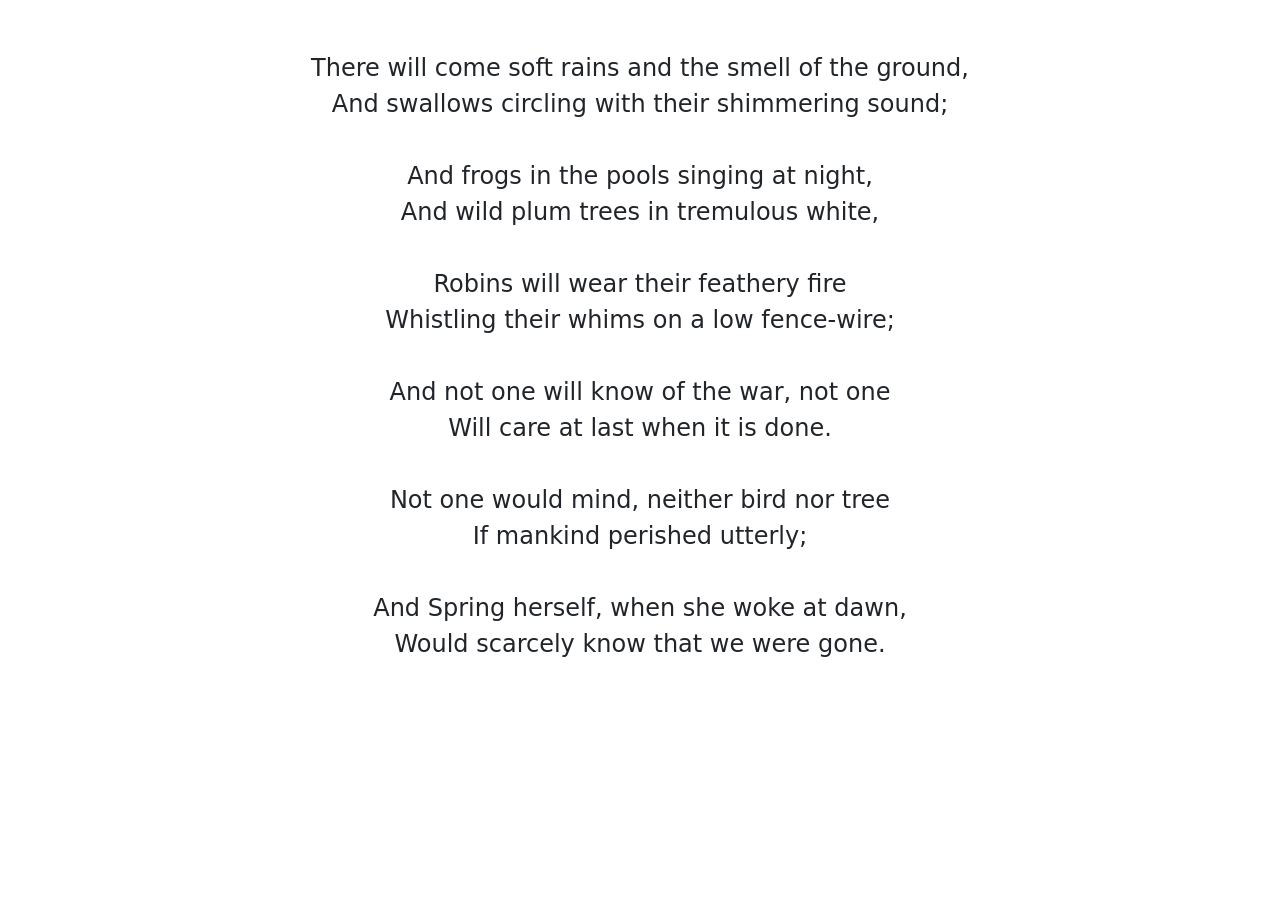
<file: index.html>
<!doctype html>
<html lang="en">
  <head>
    <meta charset="utf-8" />
    <meta name="viewport" content="width=device-width, initial-scale=1" />
    <title>There Will Come Soft Rains</title>
    <link
      href="https://cdn.jsdelivr.net/npm/bootstrap@5.3.8/dist/css/bootstrap.min.css"
      rel="stylesheet"
      integrity="sha384-sRIl4kxILFvY47J16cr9ZwB07vP4J8+LH7qKQnuqkuIAvNWLzeN8tE5YBujZqJLB"
      crossorigin="anonymous"
    />
    <style>
      body {
        
      }
      p {
        text-align: center;
        margin: 50px auto;
        font-size: 1.5rem;
      }
    </style>
  </head>
  <body>
    <p>
      There will come soft rains and the smell of the ground,
<br>And swallows circling with their shimmering sound;

<br><br>And frogs in the pools singing at night,
<br>And wild plum trees in tremulous white,

<br><br>Robins will wear their feathery fire
<br>Whistling their whims on a low fence-wire;

<br><br>And not one will know of the war, not one
<br>Will care at last when it is done.

<br><br>Not one would mind, neither bird nor tree
<br>If mankind perished utterly;

<br><br>And Spring herself, when she woke at dawn,
<br>Would scarcely know that we were gone.
    </p>
    <script
      src="https://cdn.jsdelivr.net/npm/bootstrap@5.3.8/dist/js/bootstrap.bundle.min.js"
      integrity="sha384-FKyoEForCGlyvwx9Hj09JcYn3nv7wiPVlz7YYwJrWVcXK/BmnVDxM+D2scQbITxI"
      crossorigin="anonymous"
    ></script>
  </body>
</html>
</file>
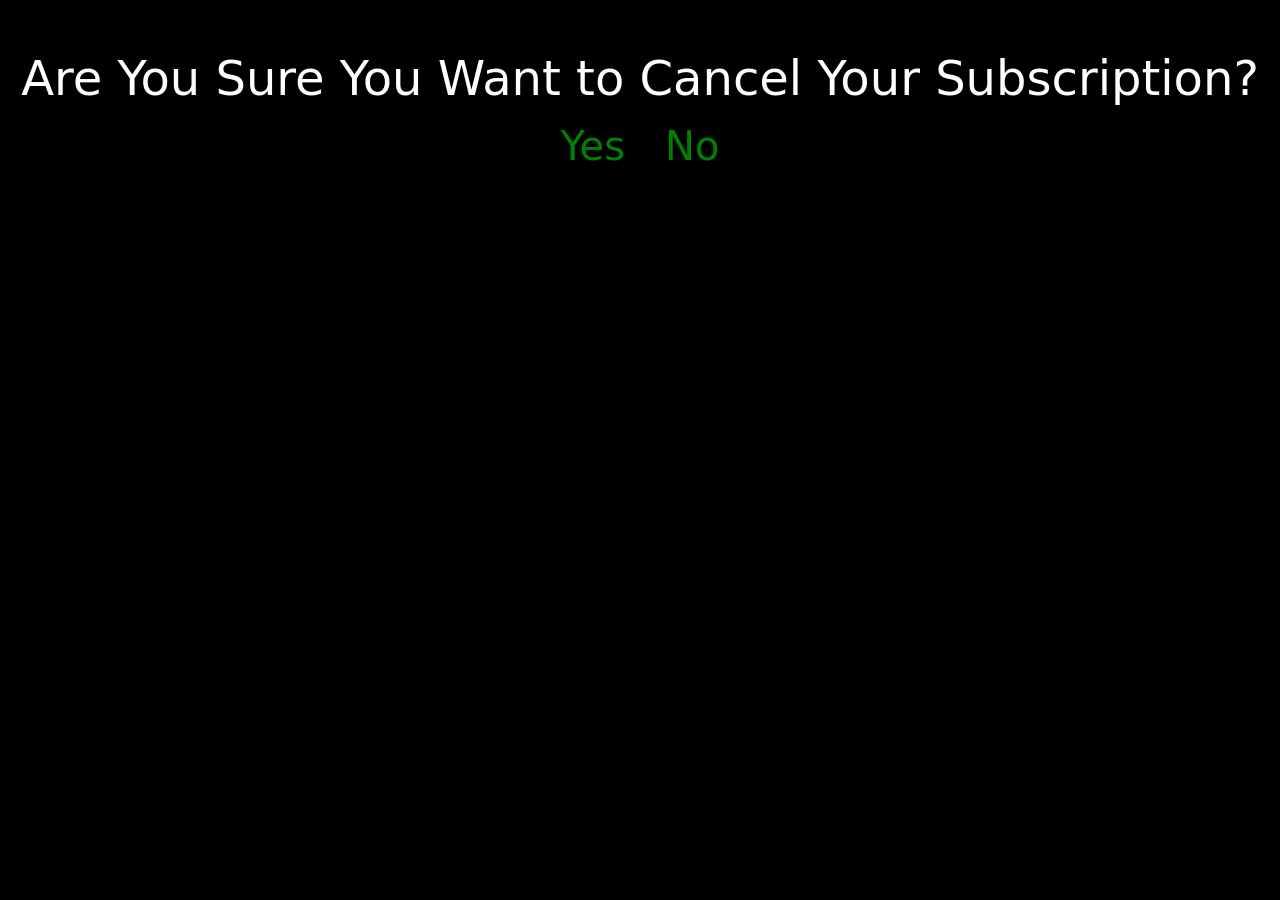
<file: page1.html>
<!doctype html>
<html lang="en">
  <head>
    <meta charset="utf-8" />
    <meta name="viewport" content="width=device-width, initial-scale=1" />
    <title>Cancel Subscription</title>
    <link
      href="https://cdn.jsdelivr.net/npm/bootstrap@5.3.8/dist/css/bootstrap.min.css"
      rel="stylesheet"
      integrity="sha384-sRIl4kxILFvY47J16cr9ZwB07vP4J8+LH7qKQnuqkuIAvNWLzeN8tE5YBujZqJLB"
      crossorigin="anonymous"
    />
    <link href="style.css" rel="stylesheet" />
  </head>
  <body>
    <h1>Are You Sure You Want to Cancel Your Subscription?</h1>
    <p><a href="page3.html">Yes</a>&ensp;&ensp;<a href="page2.html">No</a></p>
    <script
      src="https://cdn.jsdelivr.net/npm/bootstrap@5.3.8/dist/js/bootstrap.bundle.min.js"
      integrity="sha384-FKyoEForCGlyvwx9Hj09JcYn3nv7wiPVlz7YYwJrWVcXK/BmnVDxM+D2scQbITxI"
      crossorigin="anonymous"
    ></script>
  </body>
</html>
</file>
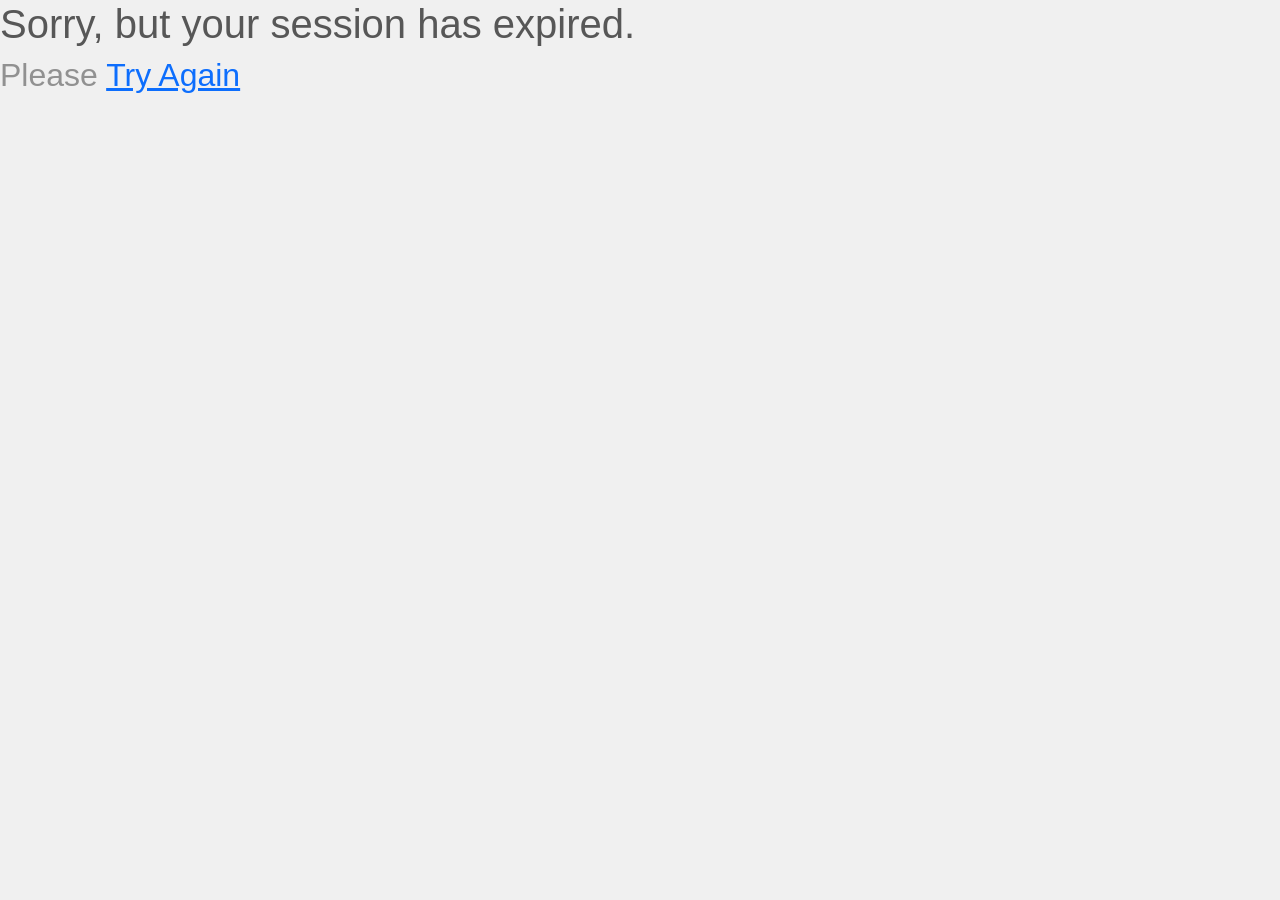
<file: page10.html>
<!doctype html>
<html lang="en">
  <head>
    <meta charset="utf-8" />
    <meta name="viewport" content="width=device-width, initial-scale=1" />
    <title>Cancel Subscription</title>
    <link
      href="https://cdn.jsdelivr.net/npm/bootstrap@5.3.8/dist/css/bootstrap.min.css"
      rel="stylesheet"
      integrity="sha384-sRIl4kxILFvY47J16cr9ZwB07vP4J8+LH7qKQnuqkuIAvNWLzeN8tE5YBujZqJLB"
      crossorigin="anonymous"
    />
    <style>
      body {
        background-color: #f0f0f0;
        font-family: Arial, sans-serif;
      }
      h1 {
        color: #575757;
      }
      h2 {
        color: #919191;
      }
    </style>
  </head>
  <body>
    <h1>Sorry, but your session has expired.</h1>
    <h2>Please <a href="index.html">Try Again</a></h2>

    <script
      src="https://cdn.jsdelivr.net/npm/bootstrap@5.3.8/dist/js/bootstrap.bundle.min.js"
      integrity="sha384-FKyoEForCGlyvwx9Hj09JcYn3nv7wiPVlz7YYwJrWVcXK/BmnVDxM+D2scQbITxI"
      crossorigin="anonymous"
    ></script>
  </body>
</html>
</file>
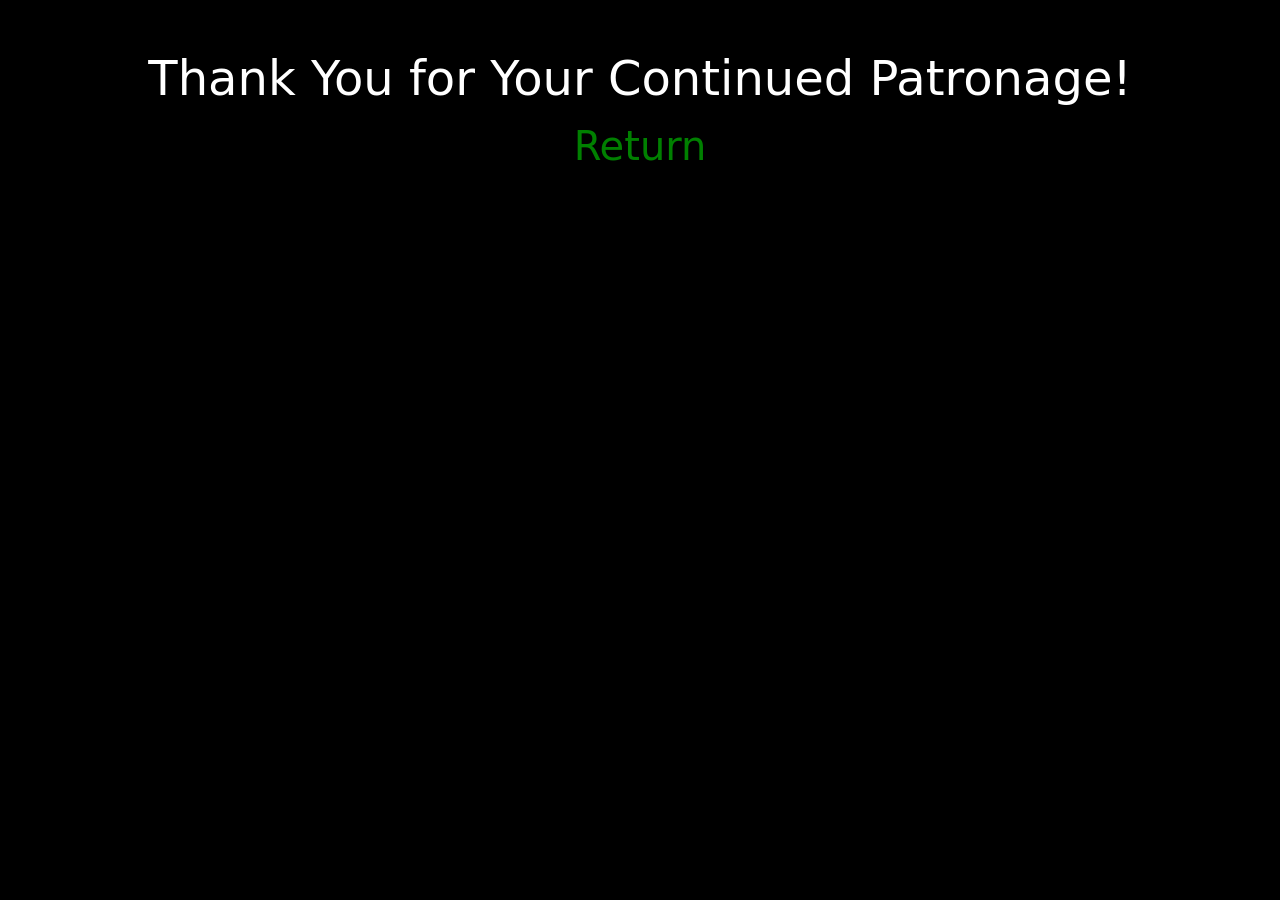
<file: page2.html>
<!doctype html>
<html lang="en">
  <head>
    <meta charset="utf-8" />
    <meta name="viewport" content="width=device-width, initial-scale=1" />
    <title>Cancel Subscription</title>
    <link
      href="https://cdn.jsdelivr.net/npm/bootstrap@5.3.8/dist/css/bootstrap.min.css"
      rel="stylesheet"
      integrity="sha384-sRIl4kxILFvY47J16cr9ZwB07vP4J8+LH7qKQnuqkuIAvNWLzeN8tE5YBujZqJLB"
      crossorigin="anonymous"
    />
    <link href="style.css" rel="stylesheet" />
  </head>
  <body>
    <h1>Thank You for Your Continued Patronage!</h1>
    <p><a href="index.html">Return</a></p>
    <script
      src="https://cdn.jsdelivr.net/npm/bootstrap@5.3.8/dist/js/bootstrap.bundle.min.js"
      integrity="sha384-FKyoEForCGlyvwx9Hj09JcYn3nv7wiPVlz7YYwJrWVcXK/BmnVDxM+D2scQbITxI"
      crossorigin="anonymous"
    ></script>
  </body>
</html>
</file>
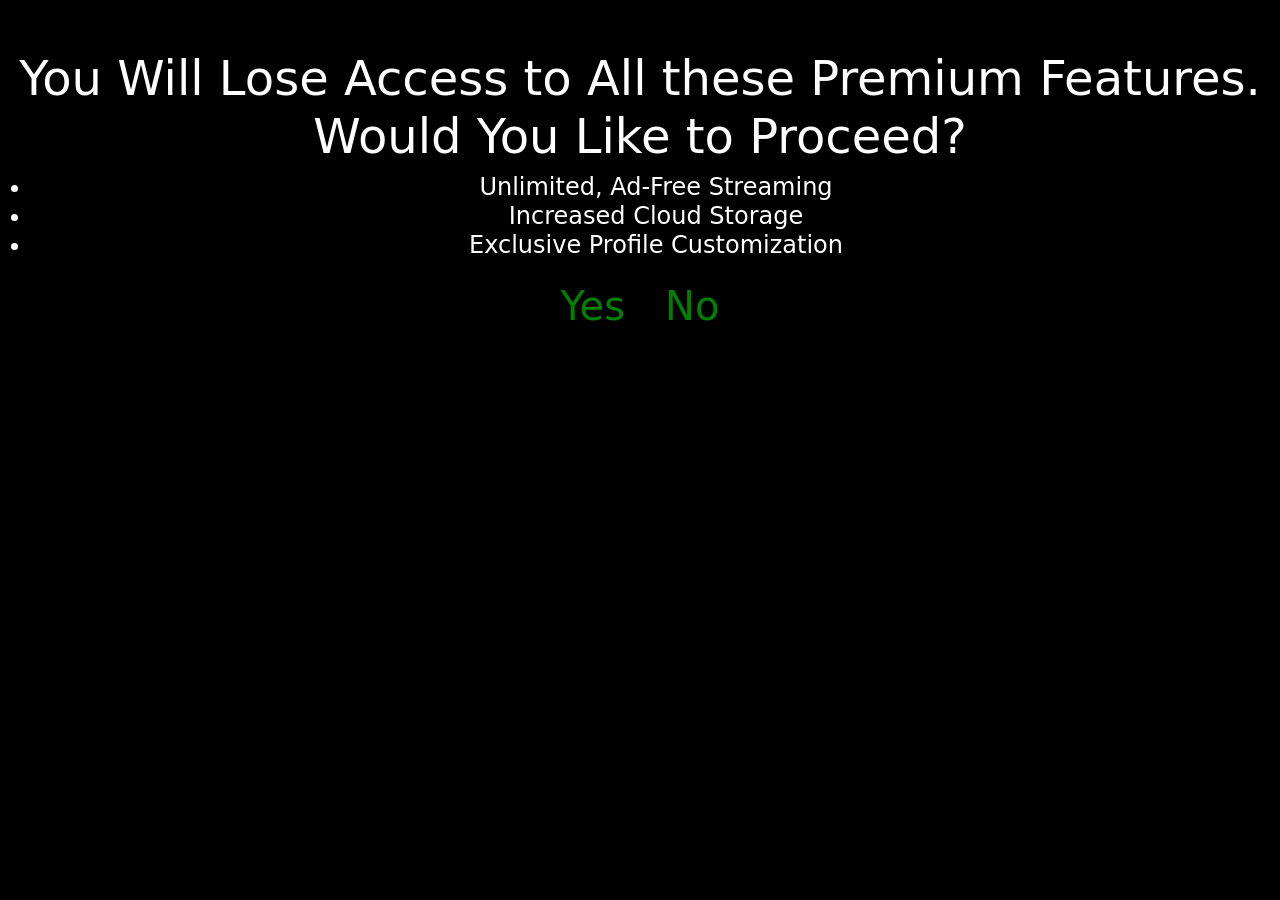
<file: page3.html>
<!doctype html>
<html lang="en">
  <head>
    <meta charset="utf-8" />
    <meta name="viewport" content="width=device-width, initial-scale=1" />
    <title>Cancel Subscription</title>
    <link
      href="https://cdn.jsdelivr.net/npm/bootstrap@5.3.8/dist/css/bootstrap.min.css"
      rel="stylesheet"
      integrity="sha384-sRIl4kxILFvY47J16cr9ZwB07vP4J8+LH7qKQnuqkuIAvNWLzeN8tE5YBujZqJLB"
      crossorigin="anonymous"
    />
    <link href="style.css" rel="stylesheet" />
  </head>
  <body>
    <h1>
      You Will Lose Access to All these Premium Features. Would You Like to
      Proceed?
    </h1>
    <h2>
      <ul>
        <li>Unlimited, Ad-Free Streaming</li>
        <li>Increased Cloud Storage</li>
        <li>Exclusive Profile Customization</li>
      </ul>
    </h2>
    <p><a href="page4.html">Yes</a>&ensp;&ensp;<a href="page2.html">No</a></p>
    <script
      src="https://cdn.jsdelivr.net/npm/bootstrap@5.3.8/dist/js/bootstrap.bundle.min.js"
      integrity="sha384-FKyoEForCGlyvwx9Hj09JcYn3nv7wiPVlz7YYwJrWVcXK/BmnVDxM+D2scQbITxI"
      crossorigin="anonymous"
    ></script>
  </body>
</html>
</file>
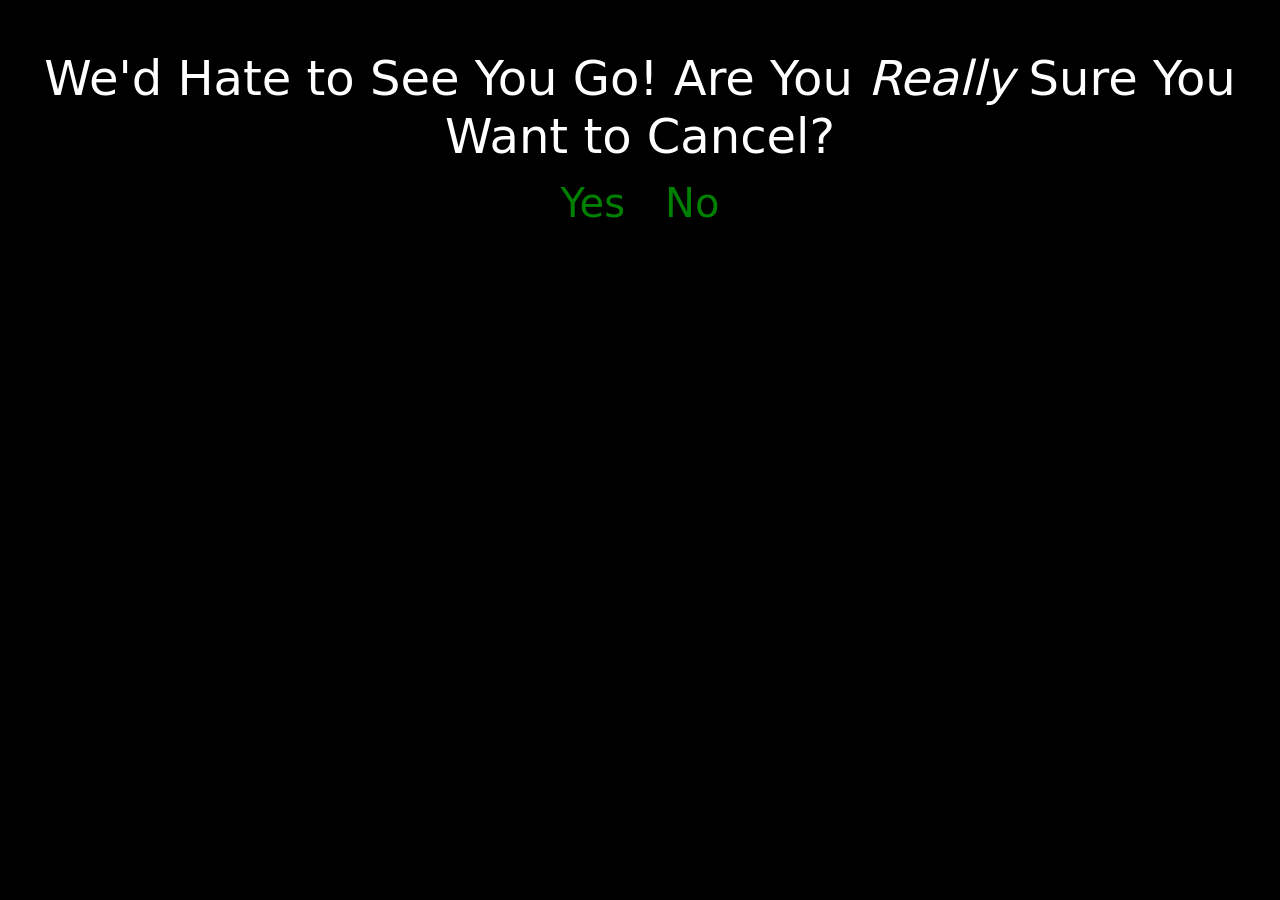
<file: page4.html>
<!doctype html>
<html lang="en">
  <head>
    <meta charset="utf-8" />
    <meta name="viewport" content="width=device-width, initial-scale=1" />
    <title>Cancel Subscription</title>
    <link
      href="https://cdn.jsdelivr.net/npm/bootstrap@5.3.8/dist/css/bootstrap.min.css"
      rel="stylesheet"
      integrity="sha384-sRIl4kxILFvY47J16cr9ZwB07vP4J8+LH7qKQnuqkuIAvNWLzeN8tE5YBujZqJLB"
      crossorigin="anonymous"
    />
    <link href="style.css" rel="stylesheet" />
  </head>
  <body>
    <h1>
      We'd Hate to See You Go! Are You <i>Really</i> Sure You Want to Cancel?
    </h1>

    <p><a href="page5.html">Yes</a>&ensp;&ensp;<a href="page2.html">No</a></p>
    <script
      src="https://cdn.jsdelivr.net/npm/bootstrap@5.3.8/dist/js/bootstrap.bundle.min.js"
      integrity="sha384-FKyoEForCGlyvwx9Hj09JcYn3nv7wiPVlz7YYwJrWVcXK/BmnVDxM+D2scQbITxI"
      crossorigin="anonymous"
    ></script>
  </body>
</html>
</file>
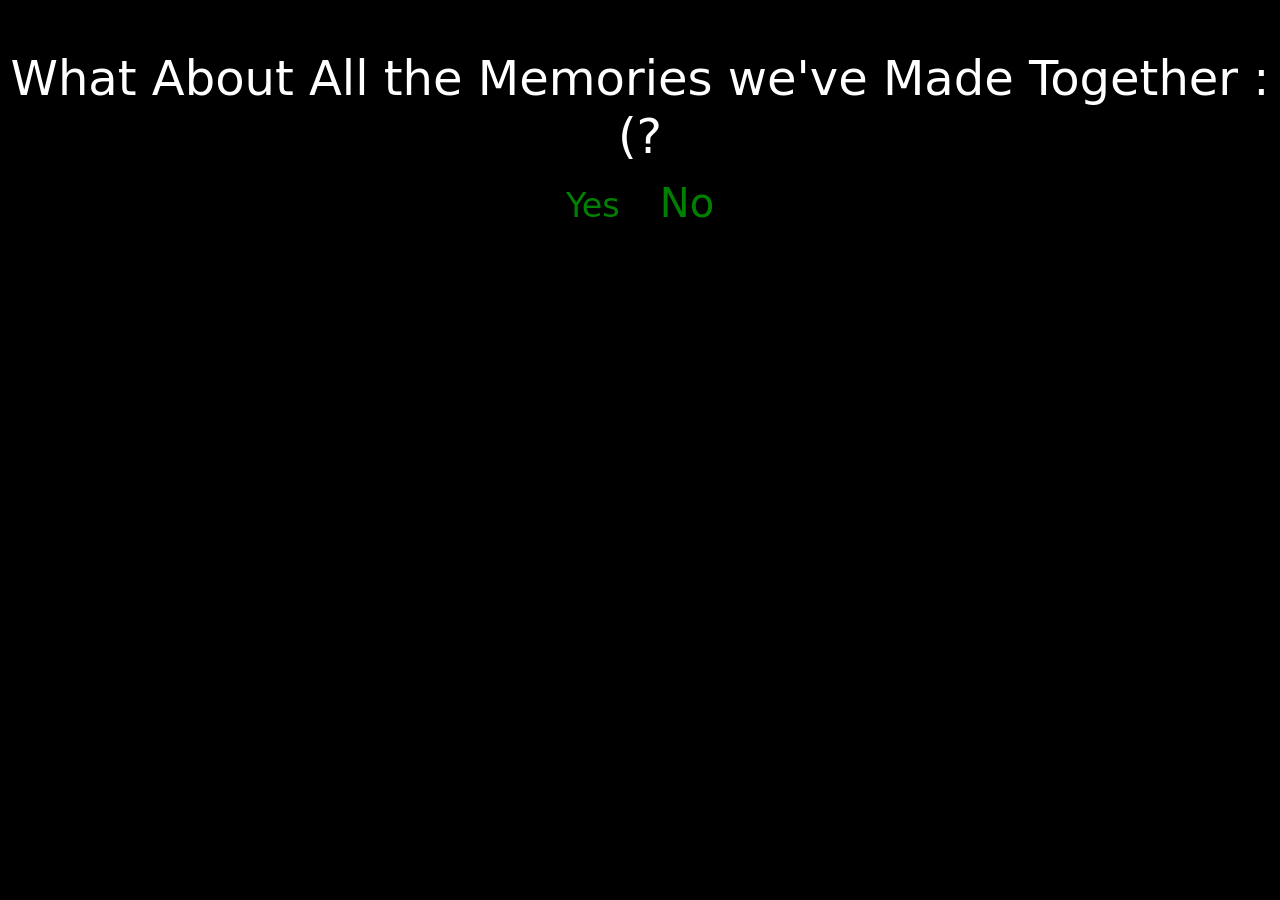
<file: page5.html>
<!doctype html>
<html lang="en">
  <head>
    <meta charset="utf-8" />
    <meta name="viewport" content="width=device-width, initial-scale=1" />
    <title>Cancel Subscription</title>
    <link
      href="https://cdn.jsdelivr.net/npm/bootstrap@5.3.8/dist/css/bootstrap.min.css"
      rel="stylesheet"
      integrity="sha384-sRIl4kxILFvY47J16cr9ZwB07vP4J8+LH7qKQnuqkuIAvNWLzeN8tE5YBujZqJLB"
      crossorigin="anonymous"
    />
    <link href="style.css" rel="stylesheet" />
  </head>
  <body>
    <h1>What About All the Memories we've Made Together :(?</h1>

    <p>
      <a href="page6.html"><span style="font-size: smaller">Yes</span></a
      >&ensp;&ensp;<a href="page2.html">No</a>
    </p>
    <script
      src="https://cdn.jsdelivr.net/npm/bootstrap@5.3.8/dist/js/bootstrap.bundle.min.js"
      integrity="sha384-FKyoEForCGlyvwx9Hj09JcYn3nv7wiPVlz7YYwJrWVcXK/BmnVDxM+D2scQbITxI"
      crossorigin="anonymous"
    ></script>
  </body>
</html>
</file>
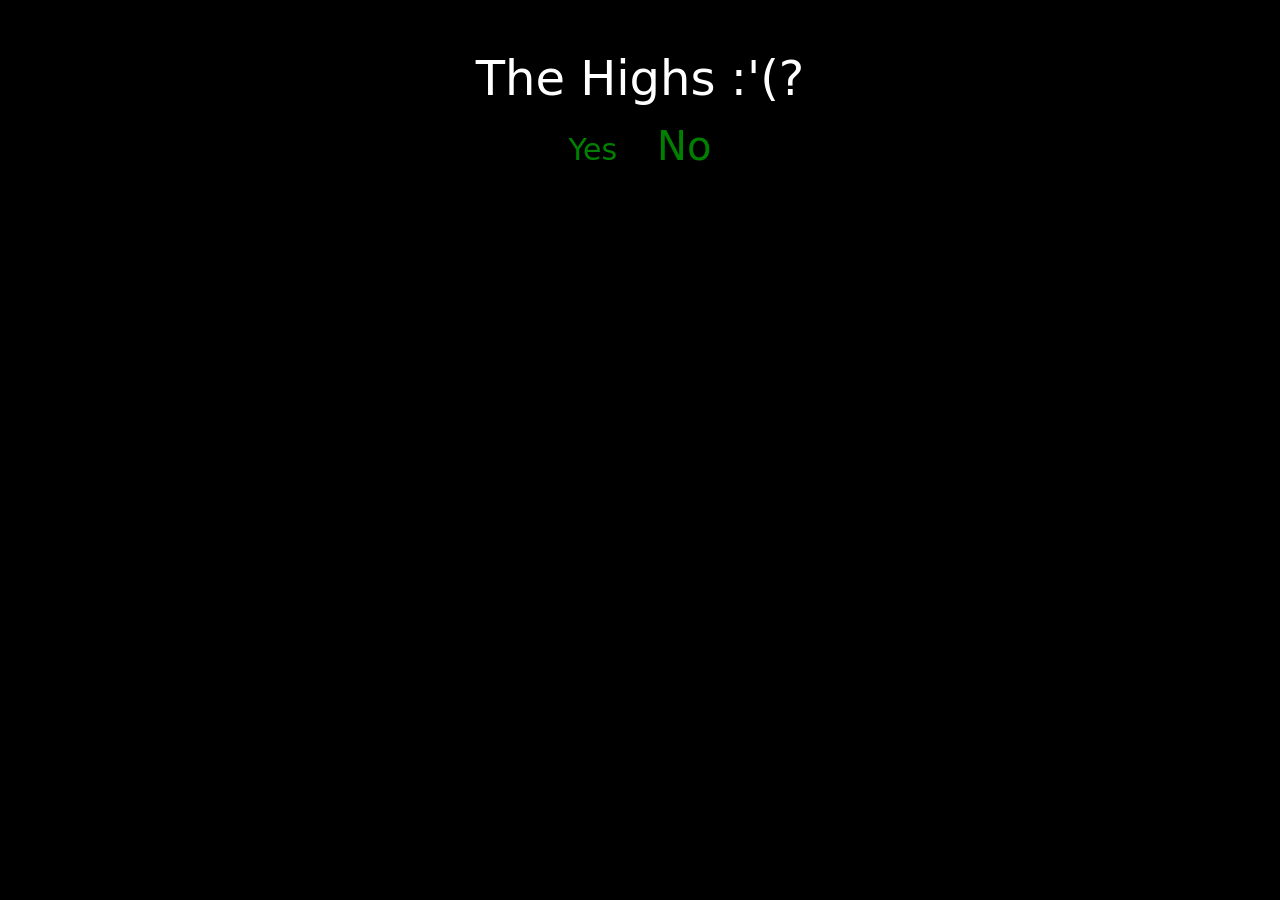
<file: page6.html>
<!doctype html>
<html lang="en">
  <head>
    <meta charset="utf-8" />
    <meta name="viewport" content="width=device-width, initial-scale=1" />
    <title>Cancel Subscription</title>
    <link
      href="https://cdn.jsdelivr.net/npm/bootstrap@5.3.8/dist/css/bootstrap.min.css"
      rel="stylesheet"
      integrity="sha384-sRIl4kxILFvY47J16cr9ZwB07vP4J8+LH7qKQnuqkuIAvNWLzeN8tE5YBujZqJLB"
      crossorigin="anonymous"
    />
    <link href="style.css" rel="stylesheet" />
  </head>
  <body>
    <h1>The Highs :'(?</h1>

    <p>
      <a href="page7.html"><span style="font-size: 30px">Yes</span></a
      >&ensp;&ensp;<a href="page2.html">No</a>
    </p>
    <script
      src="https://cdn.jsdelivr.net/npm/bootstrap@5.3.8/dist/js/bootstrap.bundle.min.js"
      integrity="sha384-FKyoEForCGlyvwx9Hj09JcYn3nv7wiPVlz7YYwJrWVcXK/BmnVDxM+D2scQbITxI"
      crossorigin="anonymous"
    ></script>
  </body>
</html>
</file>
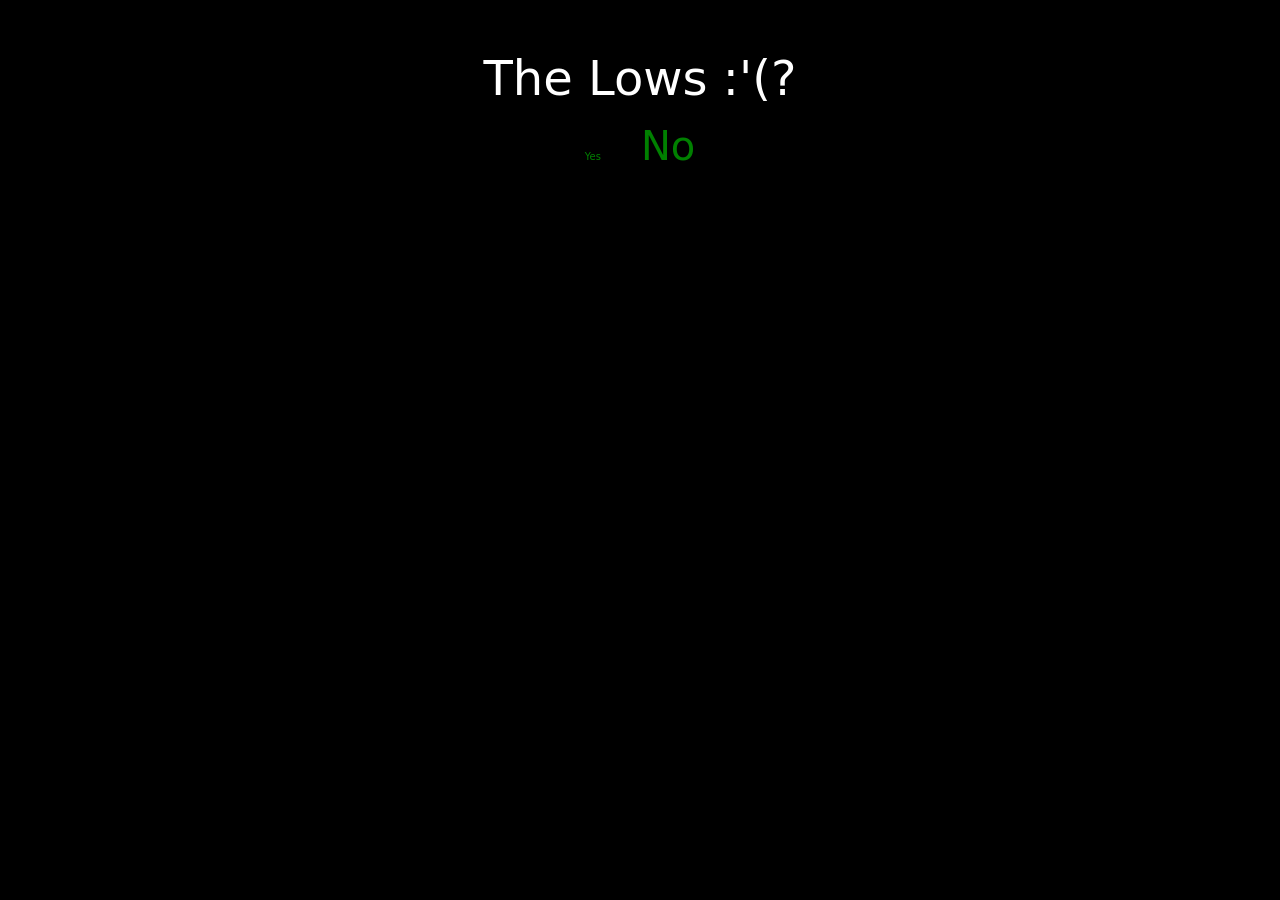
<file: page7.html>
<!doctype html>
<html lang="en">
  <head>
    <meta charset="utf-8" />
    <meta name="viewport" content="width=device-width, initial-scale=1" />
    <title>Cancel Subscription</title>
    <link
      href="https://cdn.jsdelivr.net/npm/bootstrap@5.3.8/dist/css/bootstrap.min.css"
      rel="stylesheet"
      integrity="sha384-sRIl4kxILFvY47J16cr9ZwB07vP4J8+LH7qKQnuqkuIAvNWLzeN8tE5YBujZqJLB"
      crossorigin="anonymous"
    />
    <link href="style.css" rel="stylesheet" />
  </head>
  <body>
    <h1>The Lows :'(?</h1>

    <p>
      <a href="page8.html"><span style="font-size: 10px">Yes</span></a
      >&ensp;&ensp;<a href="page2.html">No</a>
    </p>
    <script
      src="https://cdn.jsdelivr.net/npm/bootstrap@5.3.8/dist/js/bootstrap.bundle.min.js"
      integrity="sha384-FKyoEForCGlyvwx9Hj09JcYn3nv7wiPVlz7YYwJrWVcXK/BmnVDxM+D2scQbITxI"
      crossorigin="anonymous"
    ></script>
  </body>
</html>
</file>
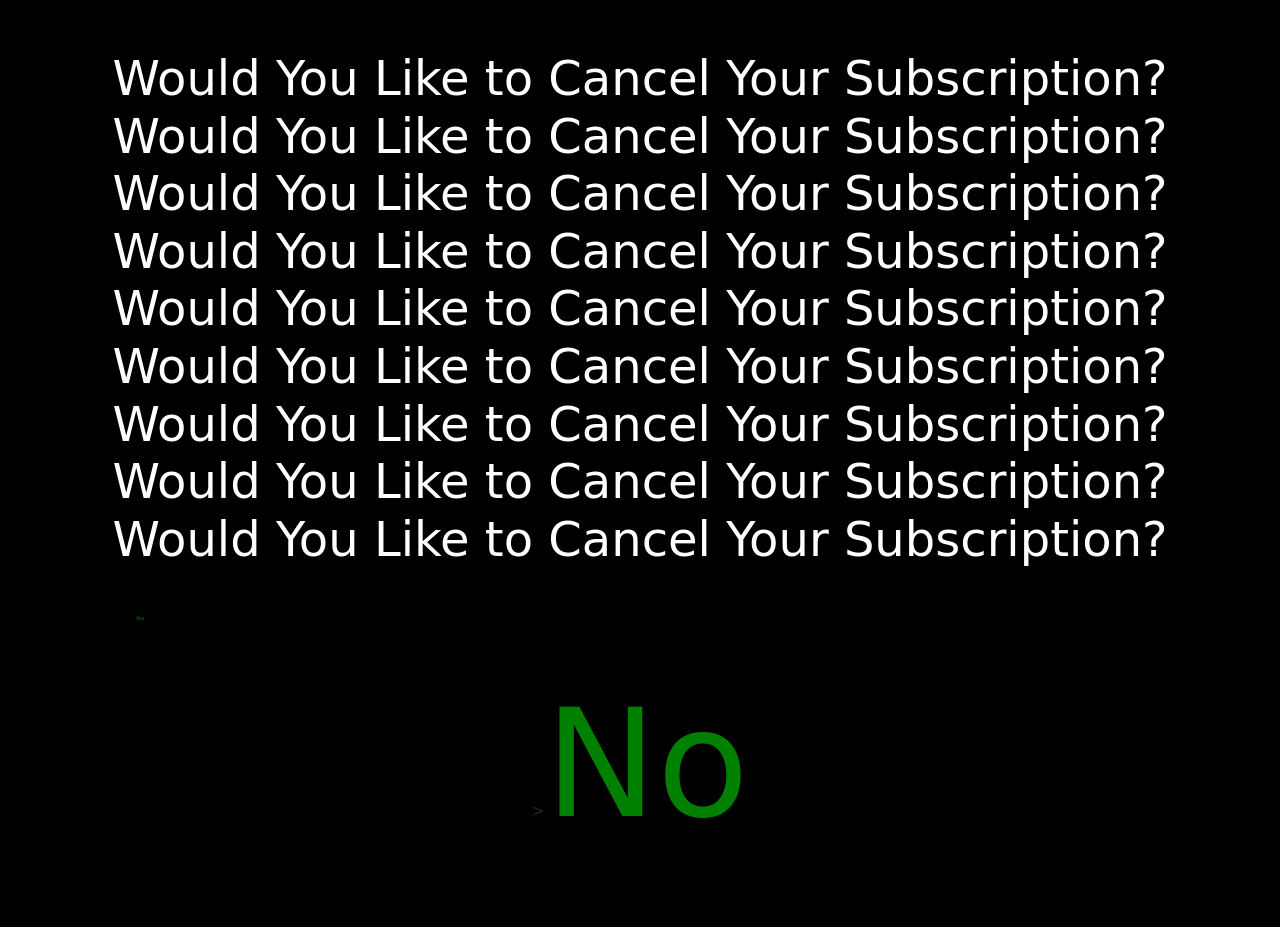
<file: page8.html>
<!doctype html>
<html lang="en">
  <head>
    <meta charset="utf-8" />
    <meta name="viewport" content="width=device-width, initial-scale=1" />
    <title>Cancel Subscription</title>
    <link
      href="https://cdn.jsdelivr.net/npm/bootstrap@5.3.8/dist/css/bootstrap.min.css"
      rel="stylesheet"
      integrity="sha384-sRIl4kxILFvY47J16cr9ZwB07vP4J8+LH7qKQnuqkuIAvNWLzeN8tE5YBujZqJLB"
      crossorigin="anonymous"
    />
    <link href="style.css" rel="stylesheet" />
  </head>
  <body>
    <h1>
      <div>Would You Like to Cancel Your Subscription?</div>
      <div>Would You Like to Cancel Your Subscription?</div>
      <div>Would You Like to Cancel Your Subscription?</div>
      <div>Would You Like to Cancel Your Subscription?</div>
      <div>Would You Like to Cancel Your Subscription?</div>
      <div>Would You Like to Cancel Your Subscription?</div>
      <div>Would You Like to Cancel Your Subscription?</div>
      <div>Would You Like to Cancel Your Subscription?</div>
      <div>Would You Like to Cancel Your Subscription?</div>
    </h1>

    <p>
      <a href="page9.html"><span style="font-size: 5px; margin-right: 1000px;">Yes</span></a
      >
      <div>><a href="page2.html"><span style="font-size: 150px;">No</span></a></div>
    </p>
    <script
      src="https://cdn.jsdelivr.net/npm/bootstrap@5.3.8/dist/js/bootstrap.bundle.min.js"
      integrity="sha384-FKyoEForCGlyvwx9Hj09JcYn3nv7wiPVlz7YYwJrWVcXK/BmnVDxM+D2scQbITxI"
      crossorigin="anonymous"
    ></script>
  </body>
</html>
</file>
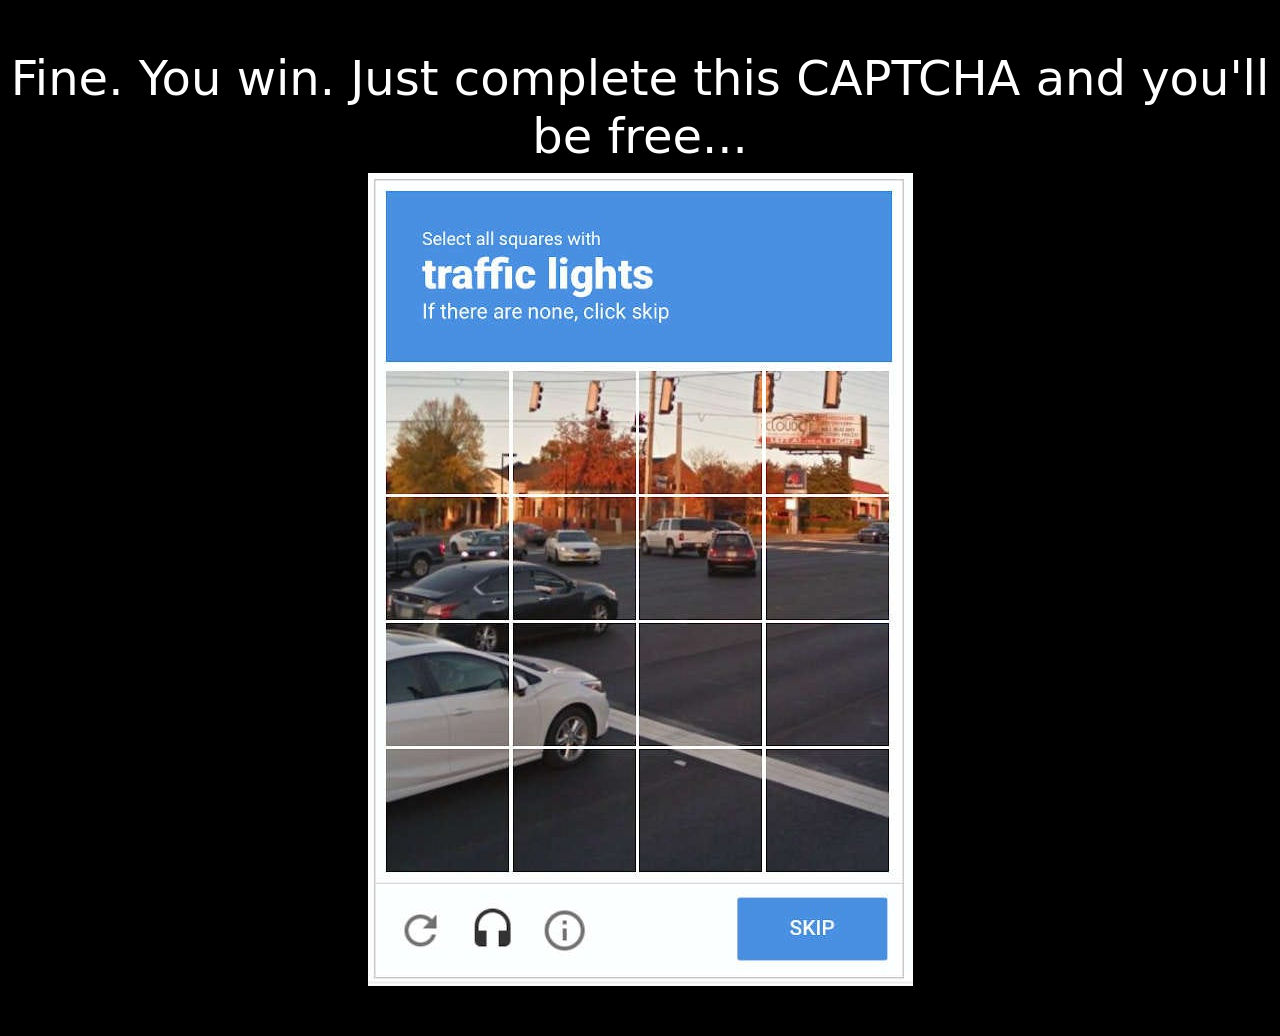
<file: page9.html>
<!doctype html>
<html lang="en">
  <head>
    <meta charset="utf-8" />
    <meta name="viewport" content="width=device-width, initial-scale=1" />
    <title>Cancel Subscription</title>
    <link
      href="https://cdn.jsdelivr.net/npm/bootstrap@5.3.8/dist/css/bootstrap.min.css"
      rel="stylesheet"
      integrity="sha384-sRIl4kxILFvY47J16cr9ZwB07vP4J8+LH7qKQnuqkuIAvNWLzeN8tE5YBujZqJLB"
      crossorigin="anonymous"
    />
    <link href="style.css" rel="stylesheet" />
  </head>
  <body>
    <h1>Fine. You win. Just complete this CAPTCHA and you'll be free...</h1>
    <a href="page10.html">
      <img src="assets/captcha.jpg" />
    </a>
    <script
      src="https://cdn.jsdelivr.net/npm/bootstrap@5.3.8/dist/js/bootstrap.bundle.min.js"
      integrity="sha384-FKyoEForCGlyvwx9Hj09JcYn3nv7wiPVlz7YYwJrWVcXK/BmnVDxM+D2scQbITxI"
      crossorigin="anonymous"
    ></script>
  </body>
</html>
</file>
<file: style.css>
body {
  background-color: black;
  text-align: center;
  margin: 50px auto;
}
p {
  color: green;
  font-size: 2.5rem;
}
h1 {
  color: white;
  font-size: 3rem;
}

a:link,
a:visited,
a:hover,
a:active {
  text-decoration: none;
  color: green;
}

li {
  color: white;
  font-size: 1.5rem;
}
</file>
